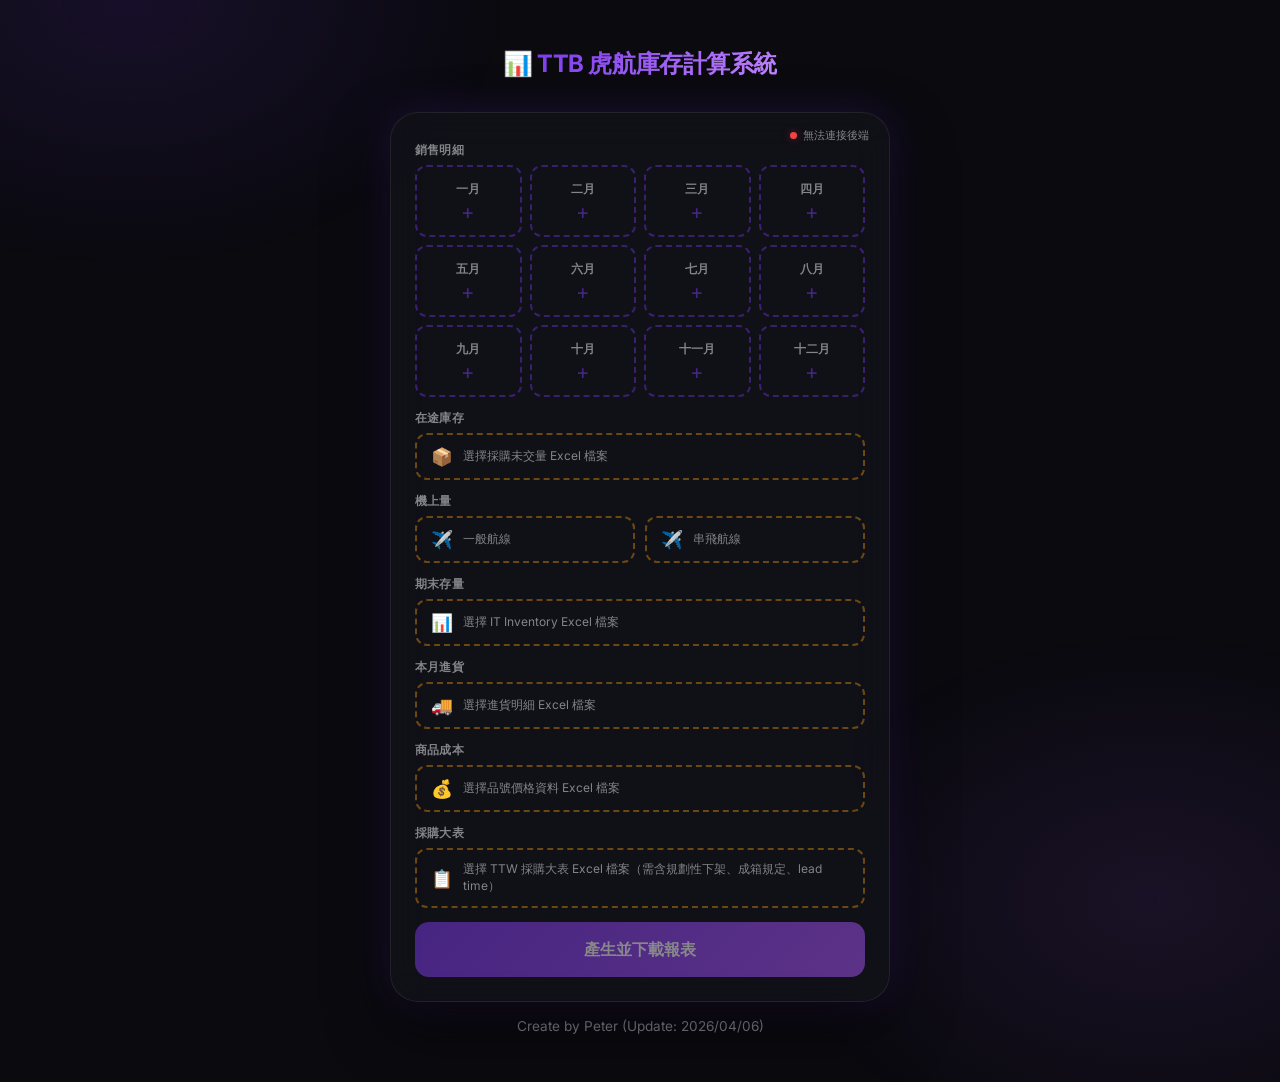
<file: frontend/index.html>
<!DOCTYPE html>
<html lang="zh-TW">
  <head>
    <meta charset="UTF-8" />
    <meta name="viewport" content="width=device-width, initial-scale=1.0" />
    <title>TTB 虎航庫存計算系統</title>
    <meta name="description" content="飛買家銷售明細 Excel 自動計算合併工具" />
    <link rel="stylesheet" href="style.css" />
    <script>window.CALCULATOR_API_URL = "https://zeabur-test2.zeabur.app";</script>
  </head>
  <body>
    <div class="page-title">
      <h1>📊 <span>TTB 虎航庫存計算系統</span></h1>
    </div>

    <div class="calculator-card uploader-card">
      <!-- API 狀態列 -->
      <div class="api-status">
        <div class="status-dot" id="status-dot"></div>
        <span id="status-text">連線中…</span>
      </div>

      <!-- 銷售明細 section -->
      <div class="data-section">
        <div class="section-label">銷售明細</div>
        <div class="month-grid" id="month-grid">
          <div class="month-slot" data-month="01"><input type="file" class="slot-input" accept=".xlsx,.xls" hidden><div class="month-label">一月</div><span class="slot-plus">+</span></div>
          <div class="month-slot" data-month="02"><input type="file" class="slot-input" accept=".xlsx,.xls" hidden><div class="month-label">二月</div><span class="slot-plus">+</span></div>
          <div class="month-slot" data-month="03"><input type="file" class="slot-input" accept=".xlsx,.xls" hidden><div class="month-label">三月</div><span class="slot-plus">+</span></div>
          <div class="month-slot" data-month="04"><input type="file" class="slot-input" accept=".xlsx,.xls" hidden><div class="month-label">四月</div><span class="slot-plus">+</span></div>
          <div class="month-slot" data-month="05"><input type="file" class="slot-input" accept=".xlsx,.xls" hidden><div class="month-label">五月</div><span class="slot-plus">+</span></div>
          <div class="month-slot" data-month="06"><input type="file" class="slot-input" accept=".xlsx,.xls" hidden><div class="month-label">六月</div><span class="slot-plus">+</span></div>
          <div class="month-slot" data-month="07"><input type="file" class="slot-input" accept=".xlsx,.xls" hidden><div class="month-label">七月</div><span class="slot-plus">+</span></div>
          <div class="month-slot" data-month="08"><input type="file" class="slot-input" accept=".xlsx,.xls" hidden><div class="month-label">八月</div><span class="slot-plus">+</span></div>
          <div class="month-slot" data-month="09"><input type="file" class="slot-input" accept=".xlsx,.xls" hidden><div class="month-label">九月</div><span class="slot-plus">+</span></div>
          <div class="month-slot" data-month="10"><input type="file" class="slot-input" accept=".xlsx,.xls" hidden><div class="month-label">十月</div><span class="slot-plus">+</span></div>
          <div class="month-slot" data-month="11"><input type="file" class="slot-input" accept=".xlsx,.xls" hidden><div class="month-label">十一月</div><span class="slot-plus">+</span></div>
          <div class="month-slot" data-month="12"><input type="file" class="slot-input" accept=".xlsx,.xls" hidden><div class="month-label">十二月</div><span class="slot-plus">+</span></div>
        </div>
      </div>

      <!-- 在途庫存 section -->
      <div class="data-section">
        <div class="section-label">在途庫存</div>
        <div class="inventory-drop" id="inventory-drop">
          <input type="file" id="inventory-input" accept=".xlsx,.xls" hidden>
          <span class="inv-icon">📦</span>
          <span class="inv-text" id="inv-text">選擇採購未交量 Excel 檔案</span>
          <span class="inv-remove" id="inv-remove" style="display:none;" onclick="removeInventoryFile()">×</span>
        </div>
      </div>

      <!-- 機上量 section -->
      <div class="data-section">
        <div class="section-label">機上量</div>
        <div class="onboard-row">
          <label class="inventory-drop" id="onboard-normal-drop">
            <input type="file" id="onboard-normal-input" accept=".xlsx,.xls" hidden>
            <span class="inv-icon">✈️</span>
            <span class="inv-text" id="onboard-normal-text">一般航線</span>
            <span class="inv-remove" id="onboard-normal-remove" style="display:none;" onclick="event.preventDefault(); removeOnboardFile('normal')">×</span>
          </label>
          <label class="inventory-drop" id="onboard-fly-drop">
            <input type="file" id="onboard-fly-input" accept=".xlsx,.xls" hidden>
            <span class="inv-icon">✈️</span>
            <span class="inv-text" id="onboard-fly-text">串飛航線</span>
            <span class="inv-remove" id="onboard-fly-remove" style="display:none;" onclick="event.preventDefault(); removeOnboardFile('fly')">×</span>
          </label>
        </div>
      </div>

      <!-- 期末存量 section -->
      <div class="data-section">
        <div class="section-label">期末存量</div>
        <div class="inventory-drop" id="stock-drop">
          <input type="file" id="stock-input" accept=".xlsx,.xls" hidden>
          <span class="inv-icon">📊</span>
          <span class="inv-text" id="stock-text">選擇 IT Inventory Excel 檔案</span>
          <span class="inv-remove" id="stock-remove" style="display:none;" onclick="removeStockFile()">×</span>
        </div>
      </div>

      <!-- 本月進貨 section -->
      <div class="data-section">
        <div class="section-label">本月進貨</div>
        <div class="inventory-drop" id="import-drop">
          <input type="file" id="import-input" accept=".xlsx,.xls" hidden>
          <span class="inv-icon">🚚</span>
          <span class="inv-text" id="import-text">選擇進貨明細 Excel 檔案</span>
          <span class="inv-remove" id="import-remove" style="display:none;" onclick="removeImportFile()">×</span>
        </div>
      </div>

      <!-- 商品成本 section -->
      <div class="data-section">
        <div class="section-label">商品成本</div>
        <div class="inventory-drop" id="cost-drop">
          <input type="file" id="cost-input" accept=".xlsx,.xls" hidden>
          <span class="inv-icon">💰</span>
          <span class="inv-text" id="cost-text">選擇品號價格資料 Excel 檔案</span>
          <span class="inv-remove" id="cost-remove" style="display:none;" onclick="removeCostFile()">×</span>
        </div>
        <div class="exchange-rates-panel" id="exchange-rates-panel" style="display:none;">
          <div class="exchange-rates-hint">
            請參考 <a href="https://rate.bot.com.tw/xrt?Lang=zh-TW" target="_blank">台灣銀行匯率</a>（現金匯率，買入加賣出平均）
          </div>
          <div id="exchange-rate-inputs"></div>
        </div>
      </div>

      <!-- 採購大表 section -->
      <div class="data-section">
        <div class="section-label">採購大表</div>
        <div class="inventory-drop" id="org-drop">
          <input type="file" id="org-input" accept=".xlsx,.xls" hidden>
          <span class="inv-icon">📋</span>
          <span class="inv-text" id="org-text">選擇 TTW 採購大表 Excel 檔案（需含規劃性下架、成箱規定、lead time）</span>
          <span class="inv-remove" id="org-remove" style="display:none;" onclick="removeOrgFile()">×</span>
        </div>
      </div>

      <!-- 操作按鈕 -->
      <button id="btn-process" class="btn btn-equals btn-wide" disabled onclick="processFile()">
        <span class="btn-label">產生並下載報表</span>
        <div class="spinner"></div>
      </button>
    </div>



    <p style="text-align:center;color:var(--text-secondary);font-size:0.85rem;margin-top:1rem;">Create by Peter (Update: 2026/04/06)</p>
    <script src="app.js"></script>
  </body>
</html>
</file>
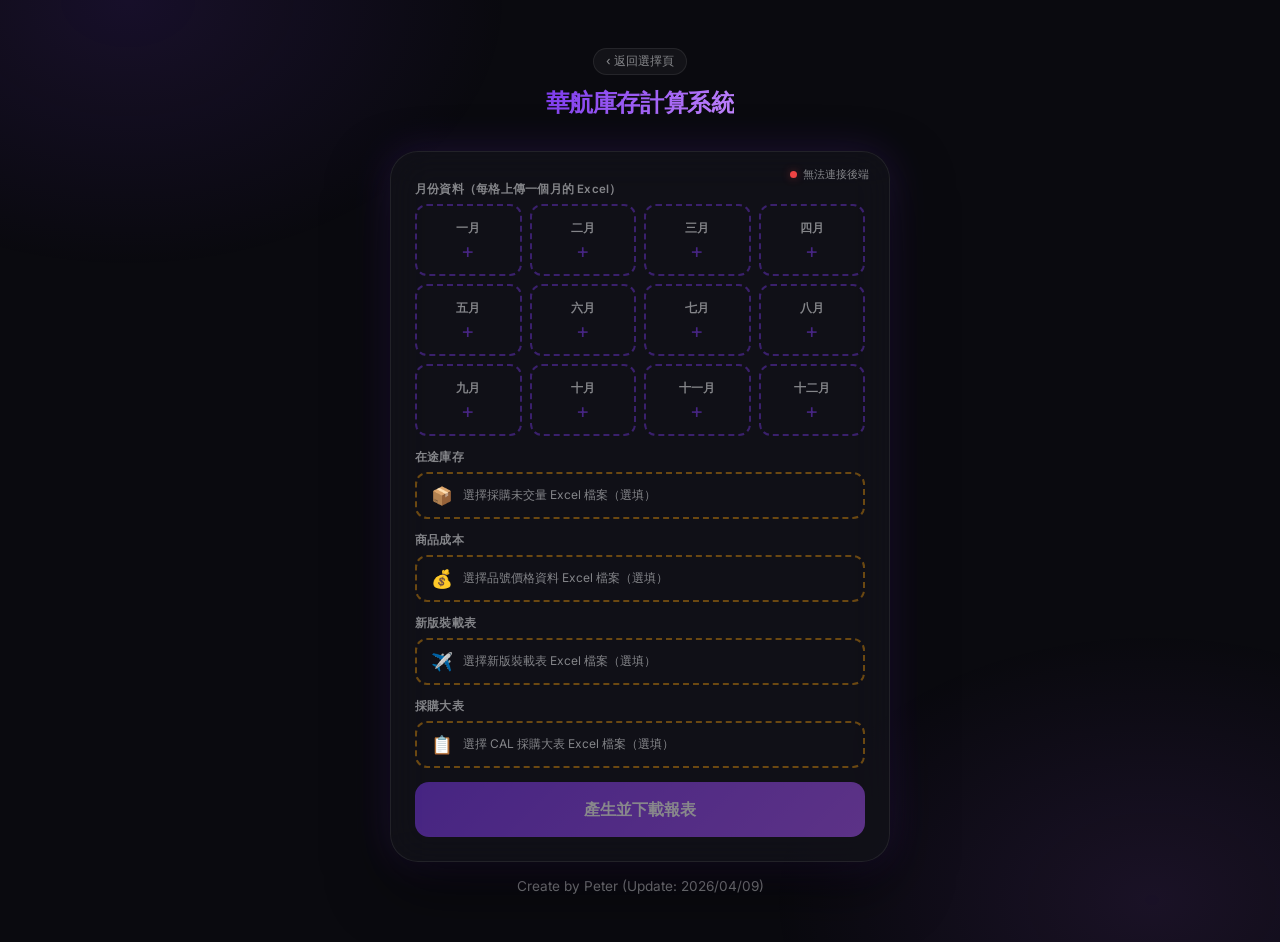
<file: frontend/china-airlines.html>
<!DOCTYPE html>
<html lang="zh-TW">
  <head>
    <meta charset="UTF-8" />
    <meta name="viewport" content="width=device-width, initial-scale=1.0" />
    <title>華航庫存計算系統</title>
    <meta name="description" content="華航庫存計算系統" />
    <link rel="stylesheet" href="style.css" />
    <script>window.CALCULATOR_API_URL = "https://zeabur-test2.zeabur.app";</script>
  </head>
  <body>
    <div class="page-title">
      <a href="index.html" class="back-link">‹ 返回選擇頁</a>
      <h1><span>華航庫存計算系統</span></h1>
    </div>

    <div class="calculator-card uploader-card">
      <!-- API 狀態列 -->
      <div class="api-status">
        <div class="status-dot" id="status-dot"></div>
        <span id="status-text">連線中…</span>
      </div>

      <!-- 銷售 / 庫存月份 -->
      <div class="data-section">
        <div class="section-label">月份資料（每格上傳一個月的 Excel）</div>
        <div class="month-grid" id="month-grid">
          <div class="month-slot" data-month="01"><input type="file" class="slot-input" accept=".xlsx,.xls" hidden><div class="month-label">一月</div><span class="slot-plus">+</span></div>
          <div class="month-slot" data-month="02"><input type="file" class="slot-input" accept=".xlsx,.xls" hidden><div class="month-label">二月</div><span class="slot-plus">+</span></div>
          <div class="month-slot" data-month="03"><input type="file" class="slot-input" accept=".xlsx,.xls" hidden><div class="month-label">三月</div><span class="slot-plus">+</span></div>
          <div class="month-slot" data-month="04"><input type="file" class="slot-input" accept=".xlsx,.xls" hidden><div class="month-label">四月</div><span class="slot-plus">+</span></div>
          <div class="month-slot" data-month="05"><input type="file" class="slot-input" accept=".xlsx,.xls" hidden><div class="month-label">五月</div><span class="slot-plus">+</span></div>
          <div class="month-slot" data-month="06"><input type="file" class="slot-input" accept=".xlsx,.xls" hidden><div class="month-label">六月</div><span class="slot-plus">+</span></div>
          <div class="month-slot" data-month="07"><input type="file" class="slot-input" accept=".xlsx,.xls" hidden><div class="month-label">七月</div><span class="slot-plus">+</span></div>
          <div class="month-slot" data-month="08"><input type="file" class="slot-input" accept=".xlsx,.xls" hidden><div class="month-label">八月</div><span class="slot-plus">+</span></div>
          <div class="month-slot" data-month="09"><input type="file" class="slot-input" accept=".xlsx,.xls" hidden><div class="month-label">九月</div><span class="slot-plus">+</span></div>
          <div class="month-slot" data-month="10"><input type="file" class="slot-input" accept=".xlsx,.xls" hidden><div class="month-label">十月</div><span class="slot-plus">+</span></div>
          <div class="month-slot" data-month="11"><input type="file" class="slot-input" accept=".xlsx,.xls" hidden><div class="month-label">十一月</div><span class="slot-plus">+</span></div>
          <div class="month-slot" data-month="12"><input type="file" class="slot-input" accept=".xlsx,.xls" hidden><div class="month-label">十二月</div><span class="slot-plus">+</span></div>
        </div>
      </div>

      <!-- 在途庫存 section -->
      <div class="data-section">
        <div class="section-label">在途庫存</div>
        <div class="inventory-drop" id="inventory-drop">
          <input type="file" id="inventory-input" accept=".xlsx,.xls" hidden>
          <span class="inv-icon">📦</span>
          <span class="inv-text" id="inv-text">選擇採購未交量 Excel 檔案（選填）</span>
          <span class="inv-remove" id="inv-remove" style="display:none;" onclick="removeInventoryFile()">×</span>
        </div>
      </div>

      <!-- 商品成本 section -->
      <div class="data-section">
        <div class="section-label">商品成本</div>
        <div class="inventory-drop" id="cost-drop">
          <input type="file" id="cost-input" accept=".xlsx,.xls" hidden>
          <span class="inv-icon">💰</span>
          <span class="inv-text" id="cost-text">選擇品號價格資料 Excel 檔案（選填）</span>
          <span class="inv-remove" id="cost-remove" style="display:none;" onclick="removeCostFile()">×</span>
        </div>
        <div class="exchange-rates-panel" id="exchange-rates-panel" style="display:none;">
          <div class="exchange-rates-hint">
            請參考 <a href="https://rate.bot.com.tw/xrt?Lang=zh-TW" target="_blank">台灣銀行匯率</a>（現金匯率，買入加賣出平均）
          </div>
          <div id="exchange-rate-inputs"></div>
        </div>
      </div>

      <!-- 新版裝載表 section -->
      <div class="data-section">
        <div class="section-label">新版裝載表</div>
        <div class="inventory-drop" id="loading-drop">
          <input type="file" id="loading-input" accept=".xlsx,.xls" hidden>
          <span class="inv-icon">✈️</span>
          <span class="inv-text" id="loading-text">選擇新版裝載表 Excel 檔案（選填）</span>
          <span class="inv-remove" id="loading-remove" style="display:none;" onclick="removeLoadingFile()">×</span>
        </div>
        <div class="loading-sets-panel" id="loading-sets-panel" style="display:none;">
          <div class="exchange-rates-hint">裝載套數設定（可修改預設值）</div>
          <table class="loading-sets-table" style="width:100%;font-size:0.75rem;margin-top:6px;">
            <tr><th></th><th>A</th><th>B</th><th>B7</th></tr>
            <tr><td>TPE</td><td><input class="rate-input" type="number" id="ls-tpe-A" value="247" min="0"></td><td><input class="rate-input" type="number" id="ls-tpe-B" value="62" min="0"></td><td><input class="rate-input" type="number" id="ls-tpe-B7" value="27" min="0"></td></tr>
            <tr><td>TSA</td><td><input class="rate-input" type="number" id="ls-tsa-A" value="12" min="0"></td><td><input class="rate-input" type="number" id="ls-tsa-B" value="5" min="0"></td><td><input class="rate-input" type="number" id="ls-tsa-B7" value="0" min="0"></td></tr>
            <tr><td>KHH</td><td><input class="rate-input" type="number" id="ls-khh-A" value="15" min="0"></td><td><input class="rate-input" type="number" id="ls-khh-B" value="6" min="0"></td><td><input class="rate-input" type="number" id="ls-khh-B7" value="0" min="0"></td></tr>
            <tr><td>RMQ</td><td><input class="rate-input" type="number" id="ls-rmq-A" value="2" min="0"></td><td><input class="rate-input" type="number" id="ls-rmq-B" value="2" min="0"></td><td><input class="rate-input" type="number" id="ls-rmq-B7" value="0" min="0"></td></tr>
          </table>
        </div>
      </div>

      <!-- 採購大表 section -->
      <div class="data-section">
        <div class="section-label">採購大表</div>
        <div class="inventory-drop" id="procurement-drop">
          <input type="file" id="procurement-input" accept=".xlsx,.xls" hidden>
          <span class="inv-icon">📋</span>
          <span class="inv-text" id="procurement-text">選擇 CAL 採購大表 Excel 檔案（選填）</span>
          <span class="inv-remove" id="procurement-remove" style="display:none;" onclick="removeProcurementFile()">×</span>
        </div>
      </div>

      <!-- 操作按鈕 -->
      <button id="btn-process" class="btn btn-equals btn-wide" disabled onclick="processFile()">
        <span class="btn-label">產生並下載報表</span>
        <div class="spinner"></div>
      </button>
    </div>

    <p style="text-align:center;color:var(--text-secondary);font-size:0.85rem;margin-top:1rem;">Create by Peter (Update: 2026/04/09)</p>
    <script src="cal-app.js?v=3"></script>
  </body>
</html>
</file>
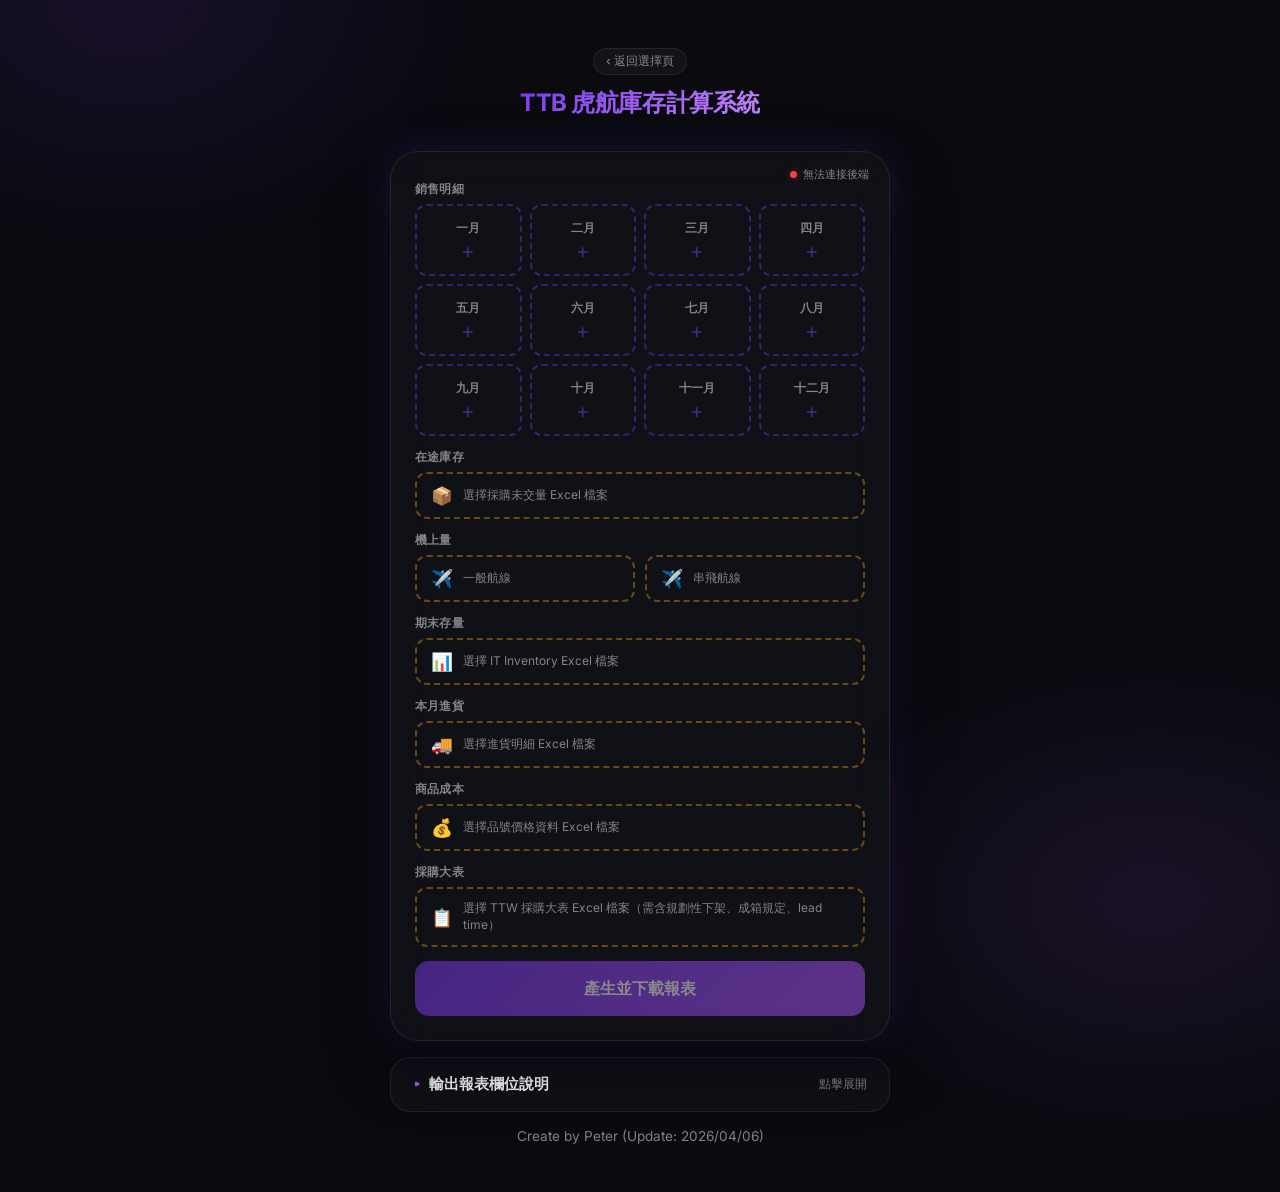
<file: frontend/tigerair.html>
<!DOCTYPE html>
<html lang="zh-TW">
  <head>
    <meta charset="UTF-8" />
    <meta name="viewport" content="width=device-width, initial-scale=1.0" />
    <title>TTB 虎航庫存計算系統</title>
    <meta name="description" content="飛買家銷售明細 Excel 自動計算合併工具" />
    <link rel="stylesheet" href="style.css?v=2" />
    <script>window.CALCULATOR_API_URL = "https://zeabur-test2.zeabur.app";</script>
  </head>
  <body>
    <div class="page-title">
      <a href="index.html" class="back-link">‹ 返回選擇頁</a>
      <h1><span>TTB 虎航庫存計算系統</span></h1>
    </div>

    <div class="calculator-card uploader-card">
      <!-- API 狀態列 -->
      <div class="api-status">
        <div class="status-dot" id="status-dot"></div>
        <span id="status-text">連線中…</span>
      </div>

      <!-- 銷售明細 section -->
      <div class="data-section">
        <div class="section-label">銷售明細</div>
        <div class="month-grid" id="month-grid">
          <div class="month-slot" data-month="01"><input type="file" class="slot-input" accept=".xlsx,.xls" hidden><div class="month-label">一月</div><span class="slot-plus">+</span></div>
          <div class="month-slot" data-month="02"><input type="file" class="slot-input" accept=".xlsx,.xls" hidden><div class="month-label">二月</div><span class="slot-plus">+</span></div>
          <div class="month-slot" data-month="03"><input type="file" class="slot-input" accept=".xlsx,.xls" hidden><div class="month-label">三月</div><span class="slot-plus">+</span></div>
          <div class="month-slot" data-month="04"><input type="file" class="slot-input" accept=".xlsx,.xls" hidden><div class="month-label">四月</div><span class="slot-plus">+</span></div>
          <div class="month-slot" data-month="05"><input type="file" class="slot-input" accept=".xlsx,.xls" hidden><div class="month-label">五月</div><span class="slot-plus">+</span></div>
          <div class="month-slot" data-month="06"><input type="file" class="slot-input" accept=".xlsx,.xls" hidden><div class="month-label">六月</div><span class="slot-plus">+</span></div>
          <div class="month-slot" data-month="07"><input type="file" class="slot-input" accept=".xlsx,.xls" hidden><div class="month-label">七月</div><span class="slot-plus">+</span></div>
          <div class="month-slot" data-month="08"><input type="file" class="slot-input" accept=".xlsx,.xls" hidden><div class="month-label">八月</div><span class="slot-plus">+</span></div>
          <div class="month-slot" data-month="09"><input type="file" class="slot-input" accept=".xlsx,.xls" hidden><div class="month-label">九月</div><span class="slot-plus">+</span></div>
          <div class="month-slot" data-month="10"><input type="file" class="slot-input" accept=".xlsx,.xls" hidden><div class="month-label">十月</div><span class="slot-plus">+</span></div>
          <div class="month-slot" data-month="11"><input type="file" class="slot-input" accept=".xlsx,.xls" hidden><div class="month-label">十一月</div><span class="slot-plus">+</span></div>
          <div class="month-slot" data-month="12"><input type="file" class="slot-input" accept=".xlsx,.xls" hidden><div class="month-label">十二月</div><span class="slot-plus">+</span></div>
        </div>
      </div>

      <!-- 在途庫存 section -->
      <div class="data-section">
        <div class="section-label">在途庫存</div>
        <div class="inventory-drop" id="inventory-drop">
          <input type="file" id="inventory-input" accept=".xlsx,.xls" hidden>
          <span class="inv-icon">📦</span>
          <span class="inv-text" id="inv-text">選擇採購未交量 Excel 檔案</span>
          <span class="inv-remove" id="inv-remove" style="display:none;" onclick="removeInventoryFile()">×</span>
        </div>
      </div>

      <!-- 機上量 section -->
      <div class="data-section">
        <div class="section-label">機上量</div>
        <div class="onboard-row">
          <label class="inventory-drop" id="onboard-normal-drop">
            <input type="file" id="onboard-normal-input" accept=".xlsx,.xls" hidden>
            <span class="inv-icon">✈️</span>
            <span class="inv-text" id="onboard-normal-text">一般航線</span>
            <span class="inv-remove" id="onboard-normal-remove" style="display:none;" onclick="event.preventDefault(); removeOnboardFile('normal')">×</span>
          </label>
          <label class="inventory-drop" id="onboard-fly-drop">
            <input type="file" id="onboard-fly-input" accept=".xlsx,.xls" hidden>
            <span class="inv-icon">✈️</span>
            <span class="inv-text" id="onboard-fly-text">串飛航線</span>
            <span class="inv-remove" id="onboard-fly-remove" style="display:none;" onclick="event.preventDefault(); removeOnboardFile('fly')">×</span>
          </label>
        </div>
      </div>

      <!-- 期末存量 section -->
      <div class="data-section">
        <div class="section-label">期末存量</div>
        <div class="inventory-drop" id="stock-drop">
          <input type="file" id="stock-input" accept=".xlsx,.xls" hidden>
          <span class="inv-icon">📊</span>
          <span class="inv-text" id="stock-text">選擇 IT Inventory Excel 檔案</span>
          <span class="inv-remove" id="stock-remove" style="display:none;" onclick="removeStockFile()">×</span>
        </div>
      </div>

      <!-- 本月進貨 section -->
      <div class="data-section">
        <div class="section-label">本月進貨</div>
        <div class="inventory-drop" id="import-drop">
          <input type="file" id="import-input" accept=".xlsx,.xls" hidden>
          <span class="inv-icon">🚚</span>
          <span class="inv-text" id="import-text">選擇進貨明細 Excel 檔案</span>
          <span class="inv-remove" id="import-remove" style="display:none;" onclick="removeImportFile()">×</span>
        </div>
      </div>

      <!-- 商品成本 section -->
      <div class="data-section">
        <div class="section-label">商品成本</div>
        <div class="inventory-drop" id="cost-drop">
          <input type="file" id="cost-input" accept=".xlsx,.xls" hidden>
          <span class="inv-icon">💰</span>
          <span class="inv-text" id="cost-text">選擇品號價格資料 Excel 檔案</span>
          <span class="inv-remove" id="cost-remove" style="display:none;" onclick="removeCostFile()">×</span>
        </div>
        <div class="exchange-rates-panel" id="exchange-rates-panel" style="display:none;">
          <div class="exchange-rates-hint">
            請參考 <a href="https://rate.bot.com.tw/xrt?Lang=zh-TW" target="_blank">台灣銀行匯率</a>（現金匯率，買入加賣出平均）
          </div>
          <div id="exchange-rate-inputs"></div>
        </div>
      </div>

      <!-- 採購大表 section -->
      <div class="data-section">
        <div class="section-label">採購大表</div>
        <div class="inventory-drop" id="org-drop">
          <input type="file" id="org-input" accept=".xlsx,.xls" hidden>
          <span class="inv-icon">📋</span>
          <span class="inv-text" id="org-text">選擇 TTW 採購大表 Excel 檔案（需含規劃性下架、成箱規定、lead time）</span>
          <span class="inv-remove" id="org-remove" style="display:none;" onclick="removeOrgFile()">×</span>
        </div>
      </div>

      <!-- 操作按鈕 -->
      <button id="btn-process" class="btn btn-equals btn-wide" disabled onclick="processFile()">
        <span class="btn-label">產生並下載報表</span>
        <div class="spinner"></div>
      </button>
    </div>

    <!-- 輸出欄位說明 -->
    <details class="output-spec">
      <summary>
        <span class="output-spec-title">輸出報表欄位說明</span>
        <span class="output-spec-hint">點擊展開</span>
      </summary>

      <div class="output-spec-body">
        <p class="output-spec-intro">
          上傳全部檔案（含<strong>採購大表</strong>）後，系統會輸出
          <code>虎航庫存計算表(最新月份).xlsx</code>，欄位如下：
        </p>

        <div class="spec-group">
          <div class="spec-group-title">基本欄位</div>
          <table class="spec-table">
            <thead><tr><th>欄位</th><th>來源 / 計算</th></tr></thead>
            <tbody>
              <tr><td><code>SKU No.</code></td><td>所有來源 outer join 的 key（含 B 的 SKU 會被排除）</td></tr>
              <tr><td><code>品名</code></td><td>多來源優先序，必要時以採購大表 <code>DESCRIPTION</code> 補</td></tr>
              <tr><td><code>規劃性下架</code></td><td>採購大表</td></tr>
              <tr><td><code>成箱規定</code></td><td>採購大表，預設 5</td></tr>
              <tr><td><code>TWD成本</code></td><td>品號價格資料（外幣 × 匯率）</td></tr>
              <tr><td><code>lead time</code></td><td>採購大表</td></tr>
              <tr><td><code>機上量</code></td><td>一般航線 × 41 + 串飛航線 × 10</td></tr>
            </tbody>
          </table>
        </div>

        <div class="spec-group">
          <div class="spec-group-title">每月銷售（每個上傳月份各兩欄）</div>
          <table class="spec-table">
            <tbody>
              <tr><td><code>{月份}銷售量</code></td><td>當月銷售明細加總</td></tr>
              <tr><td><code>{月份}銷售額</code></td><td>當月銷售明細加總</td></tr>
            </tbody>
          </table>
        </div>

        <div class="spec-group">
          <div class="spec-group-title">庫存彙整</div>
          <table class="spec-table">
            <tbody>
              <tr><td><code>平均月銷量</code></td><td>各月銷售量平均</td></tr>
              <tr><td><code>期末存量</code></td><td>期末存量檔</td></tr>
              <tr><td><code>本月銷貨({最新月})</code></td><td>最新月份銷售量</td></tr>
              <tr><td><code>本月進貨</code></td><td>進貨明細（庫別 = 華膳-IT，品號尾 A）</td></tr>
              <tr><td><code>在途庫存</code></td><td>採購未交量（交貨庫 = 華膳-IT，品號尾 A）</td></tr>
            </tbody>
          </table>
        </div>

        <div class="spec-group">
          <div class="spec-group-title">補貨計算（兩種期程）</div>
          <table class="spec-table">
            <thead><tr><th>欄位</th><th>公式</th></tr></thead>
            <tbody>
              <tr><td><code>需求量(1.5)</code></td><td>機上量 + MAX(平均月銷量, 本月銷貨) × 1.5</td></tr>
              <tr><td><code>補貨量(以1.5個月)</code></td><td>MAX(需求量(1.5) − (期末存量 − 本月銷貨) − 本月進貨 − 在途庫存, 0)，再依成箱規定無條件進位</td></tr>
              <tr><td><code>採購金額(1.5)</code></td><td>補貨量(以1.5個月) × TWD成本</td></tr>
              <tr><td><code>需求量_lead_time</code></td><td>機上量 + MAX(平均月銷量, 本月銷貨) × lead time</td></tr>
              <tr><td><code>補貨量(以lead time)</code></td><td>同上邏輯，改用 <code>需求量_lead_time</code></td></tr>
              <tr><td><code>採購金額(lead time)</code></td><td>補貨量(以lead time) × TWD成本</td></tr>
              <tr><td><code>追加數量</code></td><td>補貨量(以lead time) − 補貨量(以1.5個月)</td></tr>
            </tbody>
          </table>
        </div>

      </div>
    </details>

    <p style="text-align:center;color:var(--text-secondary);font-size:0.85rem;margin-top:1rem;">Create by Peter (Update: 2026/04/06)</p>
    <script src="app.js"></script>
  </body>
</html>
</file>
<file: frontend/style.css>
/* ===================================
   Excel App - Global Styles
   =================================== */

@import url('https://fonts.googleapis.com/css2?family=Inter:wght@300;400;500;600;700&display=swap');

*, *::before, *::after {
  margin: 0;
  padding: 0;
  box-sizing: border-box;
}

:root {
  --bg-primary: #0a0a0f;
  --bg-secondary: #12121a;
  --glass-bg: rgba(255, 255, 255, 0.04);
  --glass-border: rgba(255, 255, 255, 0.08);

  --accent-primary: #7c3aed;
  --accent-secondary: #a855f7;

  --btn-equals-bg: linear-gradient(135deg, #7c3aed, #a855f7);

  --text-primary: #f8fafc;
  --text-secondary: rgba(248, 250, 252, 0.5);

  --shadow-glow: 0 0 40px rgba(124, 58, 237, 0.2);
  --shadow-card: 0 25px 60px rgba(0, 0, 0, 0.5);
}

body {
  font-family: 'Inter', sans-serif;
  background: var(--bg-primary);
  min-height: 100vh;
  display: flex;
  flex-direction: column;
  align-items: center;
  justify-content: flex-start;
  padding: 3rem 1rem;
  overflow-y: auto;
}

/* 背景動態光暈 */
body::before {
  content: '';
  position: fixed;
  top: -30%;
  left: -20%;
  width: 60%;
  height: 60%;
  background: radial-gradient(ellipse, rgba(124, 58, 237, 0.12) 0%, transparent 70%);
  pointer-events: none;
  animation: float1 8s ease-in-out infinite alternate;
}

body::after {
  content: '';
  position: fixed;
  bottom: -30%;
  right: -20%;
  width: 60%;
  height: 60%;
  background: radial-gradient(ellipse, rgba(168, 85, 247, 0.1) 0%, transparent 70%);
  pointer-events: none;
  animation: float2 10s ease-in-out infinite alternate;
}

@keyframes float1 {
  from { transform: translate(0, 0) scale(1); }
  to   { transform: translate(5%, 5%) scale(1.1); }
}

@keyframes float2 {
  from { transform: translate(0, 0) scale(1); }
  to   { transform: translate(-5%, -5%) scale(1.1); }
}

/* ===================================
   Page Title
   =================================== */

.page-title {
  text-align: center;
  margin-bottom: 2rem;
  z-index: 1;
}

.page-title h1 {
  font-size: 1.5rem;
  font-weight: 700;
  color: var(--text-primary);
  letter-spacing: -0.02em;
}

.page-title h1 span {
  background: linear-gradient(135deg, #7c3aed, #c084fc);
  -webkit-background-clip: text;
  -webkit-text-fill-color: transparent;
  background-clip: text;
}

.page-title p {
  font-size: 0.8rem;
  color: var(--text-secondary);
  margin-top: 0.5rem;
}

.back-link {
  display: inline-flex;
  align-items: center;
  gap: 6px;
  font-size: 0.72rem;
  font-weight: 500;
  color: var(--text-secondary);
  text-decoration: none;
  margin-bottom: 12px;
  padding: 5px 12px;
  border-radius: 20px;
  border: 1px solid var(--glass-border);
  background: var(--glass-bg);
  transition: all 0.2s ease;
  letter-spacing: 0.01em;
}

.back-link:hover {
  color: var(--text-primary);
  border-color: rgba(255, 255, 255, 0.18);
  background: rgba(255, 255, 255, 0.07);
  transform: translateX(-2px);
}

/* ===================================
   Card & Upload Zone
   =================================== */

.uploader-card {
  position: relative;
  z-index: 1;
  width: 500px;
  background: rgba(18, 18, 26, 0.8);
  border: 1px solid var(--glass-border);
  border-radius: 28px;
  padding: 30px 24px 24px;
  box-shadow: var(--shadow-card), var(--shadow-glow);
  backdrop-filter: blur(20px);
  -webkit-backdrop-filter: blur(20px);
}

.upload-zone {
  background: rgba(0, 0, 0, 0.3);
  border: 2px dashed rgba(124, 58, 237, 0.4);
  border-radius: 18px;
  padding: 40px 20px;
  margin-bottom: 20px;
  text-align: center;
  cursor: pointer;
  transition: all 0.3s ease;
  position: relative;
}

.upload-zone:hover {
  background: rgba(124, 58, 237, 0.05);
  border-color: rgba(124, 58, 237, 0.8);
}

.upload-zone.dragover {
  background: rgba(124, 58, 237, 0.15);
  border-color: #a855f7;
  transform: scale(1.02);
}

.upload-icon {
  font-size: 3rem;
  margin-bottom: 12px;
  opacity: 0.8;
  filter: drop-shadow(0 4px 10px rgba(124, 58, 237, 0.4));
}

.upload-title {
  color: var(--text-primary);
  font-weight: 500;
  font-size: 1rem;
  margin-bottom: 6px;
}

.upload-subtitle {
  color: var(--text-secondary);
  font-size: 0.75rem;
}

.selected-file {
  margin-top: 15px;
  padding: 8px 12px;
  background: rgba(34, 197, 94, 0.15);
  border-radius: 8px;
  border: 1px solid rgba(34, 197, 94, 0.3);
  color: #86efac;
  font-size: 0.8rem;
  word-break: break-all;
}

.selected-file span {
  font-weight: 600;
  color: #fff;
}

/* API 狀態指示燈 */
.api-status {
  position: absolute;
  top: 15px;
  right: 20px;
  display: flex;
  align-items: center;
  gap: 6px;
  font-size: 0.7rem;
  color: var(--text-secondary);
}

.status-dot {
  width: 7px;
  height: 7px;
  border-radius: 50%;
  background: #6b7280;
  transition: background 0.3s ease, box-shadow 0.3s ease;
}

.status-dot.online {
  background: #22c55e;
  box-shadow: 0 0 8px rgba(34, 197, 94, 0.6);
}

.status-dot.loading {
  background: #f59e0b;
  animation: pulse 1s ease-in-out infinite;
}

.status-dot.error {
  background: #ef4444;
  box-shadow: 0 0 8px rgba(239, 68, 68, 0.4);
}

@keyframes pulse {
  0%, 100% { opacity: 1; }
  50%       { opacity: 0.4; }
}

/* ===================================
   Data Sections
   =================================== */

.data-section {
  margin-bottom: 14px;
}

/* ===================================
   Month Grid
   =================================== */

.month-grid {
  display: grid;
  grid-template-columns: repeat(4, 1fr);
  gap: 8px;
  margin-bottom: 0;
}

.month-slot {
  position: relative;
  border: 2px dashed rgba(124, 58, 237, 0.4);
  border-radius: 12px;
  padding: 10px 8px 8px;
  cursor: pointer;
  transition: all 0.2s ease;
  min-height: 72px;
  display: flex;
  flex-direction: column;
  align-items: center;
  justify-content: center;
  user-select: none;
}

.month-slot:hover {
  border-color: rgba(124, 58, 237, 0.8);
  background: rgba(124, 58, 237, 0.06);
}

.month-slot.assigned {
  border-style: solid;
  border-color: rgba(34, 197, 94, 0.5);
  background: rgba(34, 197, 94, 0.06);
}

.month-slot.dragover {
  border-color: #a855f7;
  background: rgba(124, 58, 237, 0.15);
  transform: scale(1.04);
}

.month-label {
  font-size: 0.72rem;
  font-weight: 600;
  color: var(--text-secondary);
  margin-bottom: 5px;
}

.month-slot.assigned .month-label {
  color: #86efac;
}

.slot-plus {
  font-size: 1.3rem;
  color: rgba(124, 58, 237, 0.5);
  line-height: 1;
}

.slot-filename {
  font-size: 0.62rem;
  color: rgba(134, 239, 172, 0.85);
  word-break: break-all;
  text-align: center;
  line-height: 1.3;
  max-width: 100%;
}

.remove-btn {
  position: absolute;
  top: 3px;
  right: 6px;
  font-size: 0.75rem;
  color: rgba(239, 68, 68, 0.6);
  cursor: pointer;
  line-height: 1;
  transition: color 0.15s ease;
}

.remove-btn:hover {
  color: #ef4444;
}

/* ===================================
   Inventory Upload
   =================================== */

.section-label {
  font-size: 0.72rem;
  font-weight: 600;
  color: var(--text-secondary);
  margin-bottom: 7px;
  letter-spacing: 0.02em;
}

.inventory-drop {
  border: 2px dashed rgba(245, 158, 11, 0.4);
  border-radius: 12px;
  padding: 11px 14px;
  display: flex;
  align-items: center;
  gap: 10px;
  cursor: pointer;
  transition: all 0.2s ease;
}

.inventory-drop:hover {
  border-color: rgba(245, 158, 11, 0.8);
  background: rgba(245, 158, 11, 0.05);
}

.inventory-drop.dragover {
  border-color: #f59e0b;
  background: rgba(245, 158, 11, 0.12);
}

.inventory-drop.assigned {
  border-style: solid;
  border-color: rgba(34, 197, 94, 0.5);
  background: rgba(34, 197, 94, 0.06);
}

.inv-icon {
  font-size: 1.1rem;
  flex-shrink: 0;
}

.inv-text {
  font-size: 0.75rem;
  color: var(--text-secondary);
  flex: 1;
}

.inventory-drop.assigned .inv-text {
  color: #86efac;
}

.inv-remove {
  flex-shrink: 0;
  font-size: 0.85rem;
  color: rgba(239, 68, 68, 0.6);
  cursor: pointer;
  padding: 0 2px;
  transition: color 0.15s ease;
}

.inv-remove:hover {
  color: #ef4444;
}

.onboard-row {
  display: flex;
  gap: 10px;
}

.onboard-row .inventory-drop {
  flex: 1;
}

/* ===================================
   File List (legacy, kept for reference)
   =================================== */

.file-list {
  margin-bottom: 4px;
  display: flex;
  flex-direction: column;
  gap: 6px;
  max-height: 160px;
  overflow-y: auto;
}

.file-item {
  display: flex;
  align-items: center;
  gap: 8px;
  padding: 7px 12px;
  background: rgba(34, 197, 94, 0.1);
  border: 1px solid rgba(34, 197, 94, 0.25);
  border-radius: 8px;
}

.file-index {
  flex-shrink: 0;
  width: 18px;
  height: 18px;
  background: rgba(124, 58, 237, 0.5);
  border-radius: 50%;
  font-size: 0.65rem;
  font-weight: 700;
  color: #fff;
  display: flex;
  align-items: center;
  justify-content: center;
}

.file-name-text {
  font-size: 0.78rem;
  color: #86efac;
  word-break: break-all;
}

/* ===================================
   Buttons
   =================================== */

.btn {
  font-family: 'Inter', sans-serif;
  border: none;
  border-radius: 14px;
  cursor: pointer;
  font-size: 1rem;
  font-weight: 600;
  height: 55px;
  width: 100%;
  display: flex;
  align-items: center;
  justify-content: center;
  transition: all 0.2s ease;
  color: white;
  margin-top: 10px;
}

.btn:disabled {
  opacity: 0.5;
  cursor: not-allowed;
  transform: none !important;
  box-shadow: none !important;
}

.btn-equals {
  background: linear-gradient(135deg, #7c3aed, #a855f7);
  box-shadow: 0 4px 20px rgba(124, 58, 237, 0.4);
}

.btn-equals:not(:disabled):hover {
  background: linear-gradient(135deg, #6d28d9, #9333ea);
  transform: translateY(-2px);
  box-shadow: 0 8px 28px rgba(124, 58, 237, 0.5);
}

.btn-equals:not(:disabled):active {
  transform: translateY(0);
  box-shadow: 0 2px 12px rgba(124, 58, 237, 0.3);
}

/* ===================================
   Loading Spinner
   =================================== */

.spinner {
  display: none;
  width: 20px;
  height: 20px;
  border: 3px solid rgba(255, 255, 255, 0.3);
  border-top-color: white;
  border-radius: 50%;
  animation: spin 0.8s linear infinite;
}

@keyframes spin {
  to { transform: rotate(360deg); }
}

.btn-equals.loading .spinner { display: block; }
.btn-equals.loading .btn-label { display: none; }
.btn-equals.loading { pointer-events: none; }

/* ===================================
   Exchange Rate Panel
   =================================== */

.exchange-rates-panel {
  margin-top: 8px;
  padding: 12px 14px;
  background: rgba(124, 58, 237, 0.06);
  border: 1px solid rgba(124, 58, 237, 0.2);
  border-radius: 12px;
}

.exchange-rates-hint {
  font-size: 0.72rem;
  color: var(--text-secondary);
  margin-bottom: 10px;
}

.exchange-rates-hint a {
  color: #a855f7;
  text-decoration: none;
}

.exchange-rates-hint a:hover {
  text-decoration: underline;
}

.rate-input-row {
  display: flex;
  align-items: center;
  gap: 10px;
  margin-bottom: 8px;
}

.rate-input-row:last-child {
  margin-bottom: 0;
}

.rate-label {
  font-size: 0.75rem;
  color: var(--text-primary);
  width: 70px;
  flex-shrink: 0;
}

.rate-input {
  flex: 1;
  background: rgba(0, 0, 0, 0.3);
  border: 1px solid rgba(124, 58, 237, 0.3);
  border-radius: 8px;
  padding: 6px 10px;
  color: var(--text-primary);
  font-size: 0.75rem;
  font-family: 'Inter', sans-serif;
  outline: none;
  transition: border-color 0.2s;
}

.rate-input:focus {
  border-color: rgba(124, 58, 237, 0.7);
}

.rate-input::placeholder {
  color: var(--text-secondary);
}

.loading-sets-table th,
.loading-sets-table td {
  padding: 4px 6px;
  text-align: center;
  color: var(--text-primary);
}

.loading-sets-table th {
  color: var(--text-secondary);
  font-weight: 500;
}

.loading-sets-table td:first-child {
  font-weight: 600;
  text-align: left;
  color: var(--text-secondary);
}

.loading-sets-table .rate-input {
  width: 60px;
  text-align: center;
}

/* ===================================
   Output Spec (輸出欄位說明)
   =================================== */

.output-spec {
  width: 500px;
  margin-top: 16px;
  background: rgba(18, 18, 26, 0.8);
  border: 1px solid var(--glass-border);
  border-radius: 20px;
  backdrop-filter: blur(20px);
  -webkit-backdrop-filter: blur(20px);
  overflow: hidden;
}

.output-spec > summary {
  list-style: none;
  cursor: pointer;
  padding: 16px 22px;
  display: flex;
  align-items: center;
  justify-content: space-between;
  gap: 12px;
  user-select: none;
  transition: background 0.2s ease;
}

.output-spec > summary::-webkit-details-marker { display: none; }

.output-spec > summary:hover {
  background: rgba(124, 58, 237, 0.08);
}

.output-spec-title {
  color: var(--text-primary);
  font-weight: 600;
  font-size: 0.95rem;
}

.output-spec-title::before {
  content: '▸';
  display: inline-block;
  color: var(--accent-secondary);
  margin-right: 8px;
  transition: transform 0.2s ease;
}

.output-spec[open] .output-spec-title::before {
  transform: rotate(90deg);
}

.output-spec-hint {
  color: var(--text-secondary);
  font-size: 0.72rem;
}

.output-spec[open] .output-spec-hint { display: none; }

.output-spec-body {
  padding: 4px 22px 22px;
  border-top: 1px solid var(--glass-border);
}

.output-spec-intro,
.output-spec-note {
  color: var(--text-secondary);
  font-size: 0.78rem;
  line-height: 1.6;
  margin: 14px 0 10px;
}

.output-spec-intro strong { color: var(--text-primary); }

.spec-group {
  margin-top: 14px;
}

.spec-group-title {
  color: var(--accent-secondary);
  font-size: 0.78rem;
  font-weight: 600;
  letter-spacing: 0.5px;
  margin-bottom: 6px;
}

.spec-table {
  width: 100%;
  border-collapse: collapse;
  font-size: 0.75rem;
  background: rgba(0, 0, 0, 0.25);
  border-radius: 10px;
  overflow: hidden;
}

.spec-table th,
.spec-table td {
  padding: 8px 10px;
  text-align: left;
  vertical-align: top;
  border-bottom: 1px solid rgba(255, 255, 255, 0.05);
  color: var(--text-primary);
  line-height: 1.5;
}

.spec-table tbody tr:last-child th,
.spec-table tbody tr:last-child td { border-bottom: none; }

.spec-table th {
  color: var(--text-secondary);
  font-weight: 500;
  background: rgba(124, 58, 237, 0.08);
  font-size: 0.72rem;
}

.spec-table td:first-child { width: 38%; }

.spec-table code,
.output-spec-intro code,
.output-spec-note code {
  background: rgba(124, 58, 237, 0.15);
  border: 1px solid rgba(124, 58, 237, 0.25);
  color: #d8b4fe;
  padding: 1px 6px;
  border-radius: 5px;
  font-family: 'JetBrains Mono', 'Menlo', monospace;
  font-size: 0.7rem;
  white-space: nowrap;
}
</file>
